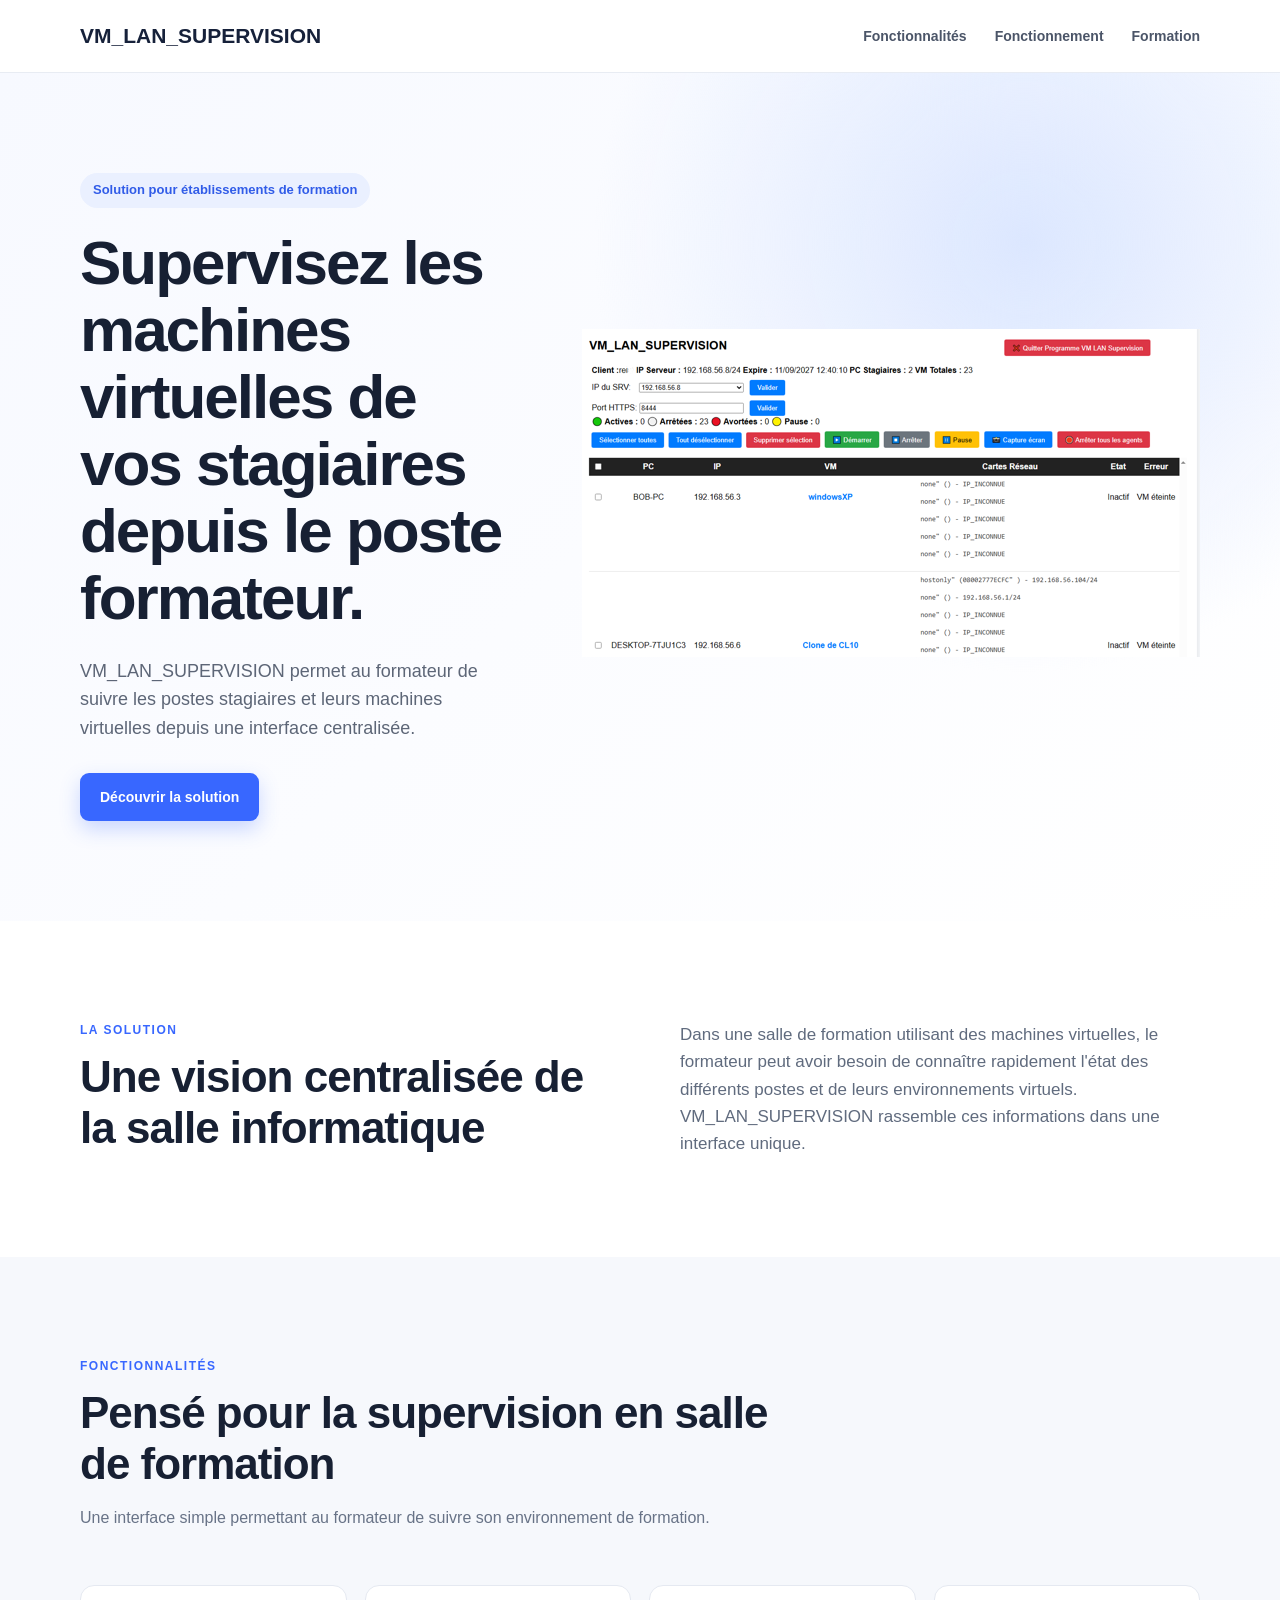
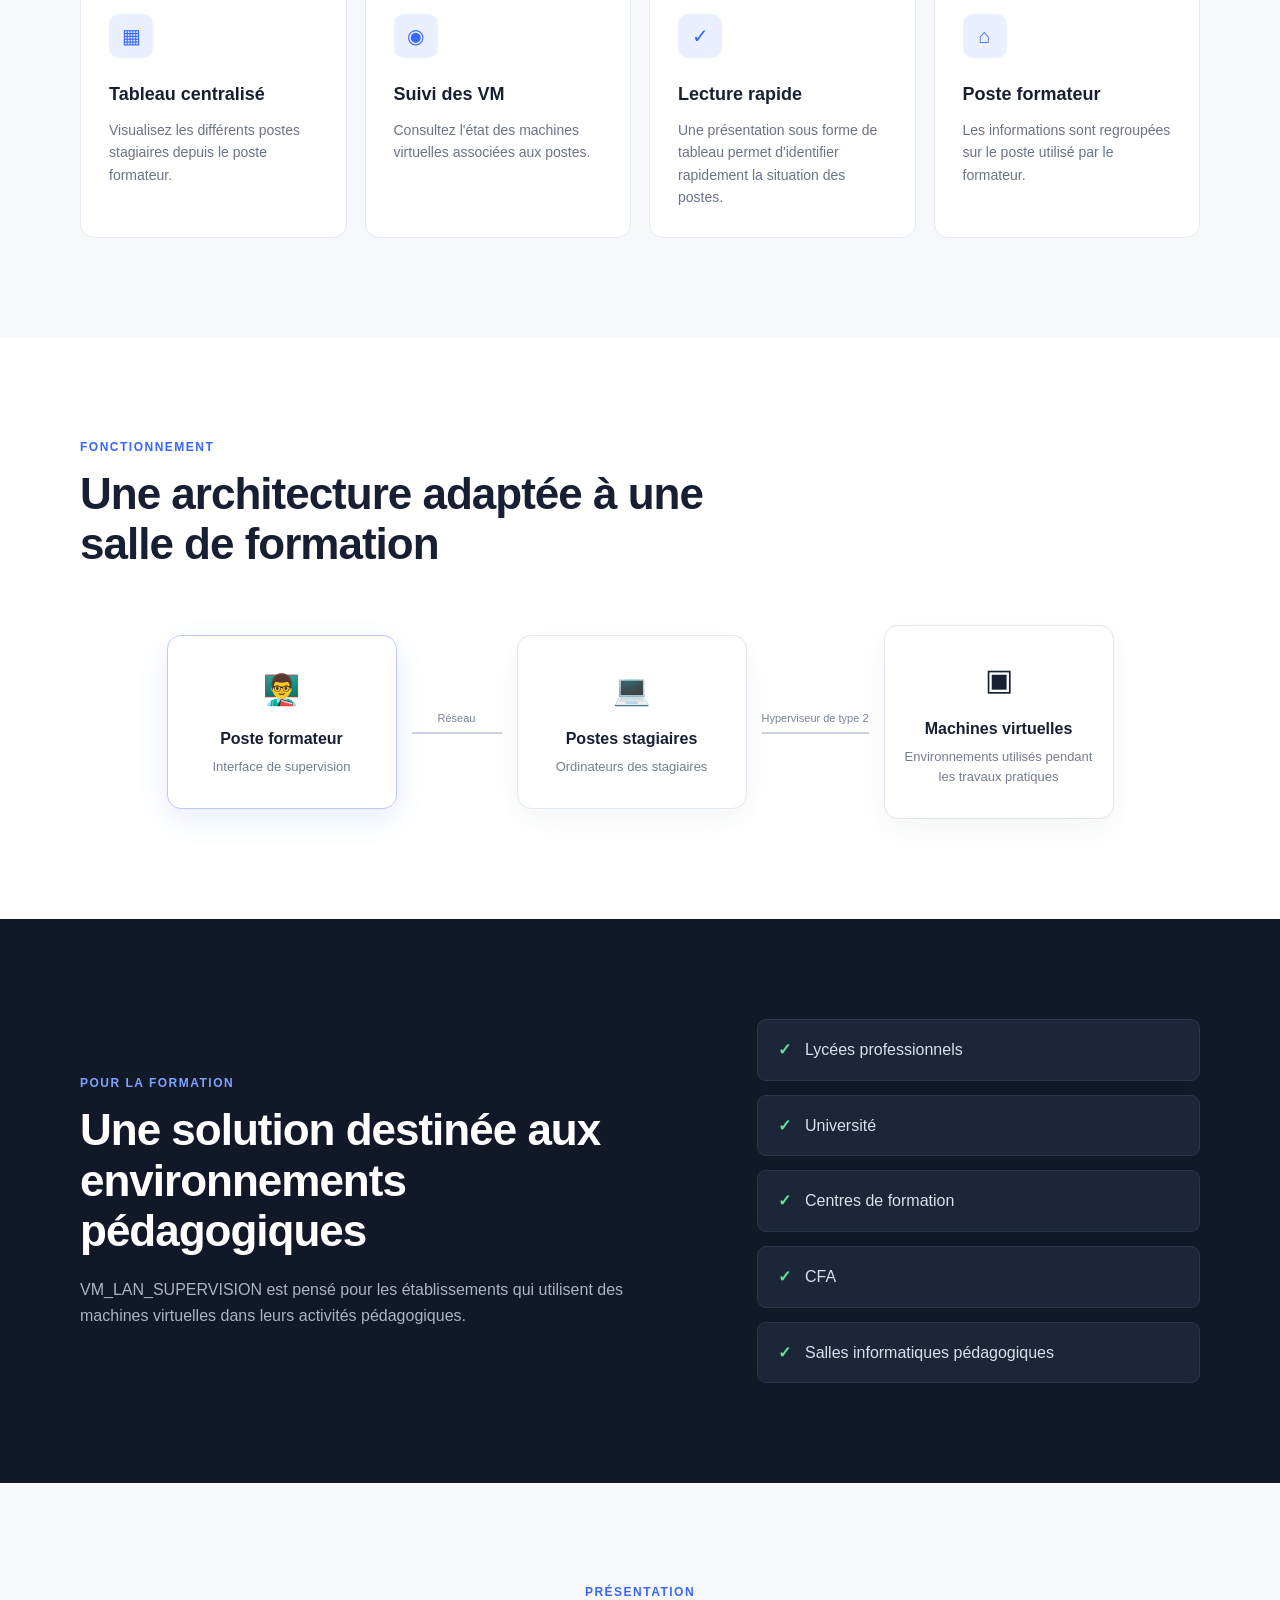
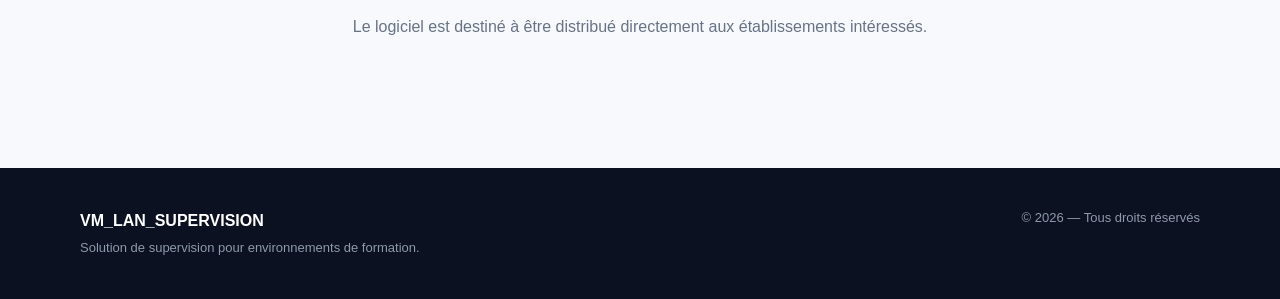
<file: index.html>
<!DOCTYPE html>
<html lang="fr">
<head>
    <meta charset="UTF-8">
    <meta name="viewport" content="width=device-width, initial-scale=1.0">

    <title>VM_LAN_SUPERVISION</title>

    <meta name="description"
          content="Solution de supervision des postes stagiaires et de leurs machines virtuelles depuis le poste formateur dans un Lan privée.">

    <link rel="stylesheet" href="style.css">
</head>

<body>

<header class="header">
    <div class="container nav">
        <div class="logo">
            VM_LAN_SUPERVISION <span></span>
        </div>

        <nav>
            <a href="#fonctionnalites">Fonctionnalités</a>
            <a href="#fonctionnement">Fonctionnement</a>
            <a href="#formation">Formation</a>
           <!-- <a href="#contact">Contact</a>-->
        </nav>
    </div>
</header>


<main>

    <!-- HERO -->

    <section class="hero">
        <div class="container hero-content">

            <div class="hero-text">
                <div class="badge">
                    Solution pour établissements de formation
                </div>

                <h1>
                    Supervisez les machines virtuelles
                    de vos stagiaires depuis le poste formateur.
                </h1>

                <p>
                    VM_LAN_SUPERVISION permet au formateur de suivre
                    les postes stagiaires et leurs machines virtuelles
                    depuis une interface centralisée.
                </p>

                <div class="buttons">
                    <a href="#fonctionnalites" class="button primary">
                        Découvrir la solution
                    </a>

                   <!-- <a href="#contact" class="button secondary">
                        Demander une présentation
                    </a>-->
                </div>
            </div>

            <div class="image"><img class="tableau" src='tab.png' alt='tableau de supervision'></div>

            <!-- <div class="dashboard-preview">

                <div class="dashboard-header">
                    <div>
                        <strong>Supervision</strong>
                        <small>Poste formateur</small>
                    </div>

                    <div class="status-online">
                        ● En ligne
                    </div>
                </div>


                <div class="student-grid">

                    <div class="student-card">
                        <div class="student-top">
                            <strong>Poste 01</strong>
                            <span class="online">●</span>
                        </div>

                        <p>Stagiaire 01</p>

                        <div class="vm">
                            <span>VM Formation</span>
                            <strong>Active</strong>
                        </div>
                    </div>


                    <div class="student-card">
                        <div class="student-top">
                            <strong>Poste 02</strong>
                            <span class="online">●</span>
                        </div>

                        <p>Stagiaire 02</p>

                        <div class="vm">
                            <span>VM Formation</span>
                            <strong>Active</strong>
                        </div>
                    </div>


                    <div class="student-card">
                        <div class="student-top">
                            <strong>Poste 03</strong>
                            <span class="offline">●</span>
                        </div>

                        <p>Stagiaire 03</p>

                        <div class="vm">
                            <span>VM Formation</span>
                            <strong>Arrêtée</strong>
                        </div>
                    </div>


                    <div class="student-card">
                        <div class="student-top">
                            <strong>Poste 04</strong>
                            <span class="online">●</span>
                        </div>

                        <p>Stagiaire 04</p>

                        <div class="vm">
                            <span>VM Formation</span>
                            <strong>Active</strong>
                        </div>
                    </div>

                </div>

            </div> -->

        </div>
    </section>


    <!-- PRESENTATION -->

    <section class="section">
        <div class="container intro">

            <div>
                <span class="section-label">La solution</span>

                <h2>
                    Une vision centralisée de la salle informatique
                </h2>
            </div>

            <p>
                Dans une salle de formation utilisant des machines virtuelles,
                le formateur peut avoir besoin de connaître rapidement l'état
                des différents postes et de leurs environnements virtuels.
                VM_LAN_SUPERVISION rassemble ces informations dans une
                interface unique.
            </p>

        </div>
    </section>


    <!-- FONCTIONNALITES -->

    <section id="fonctionnalites" class="section light">

        <div class="container">

            <div class="section-title">
                <span class="section-label">Fonctionnalités</span>

                <h2>
                    Pensé pour la supervision en salle de formation
                </h2>

                <p>
                    Une interface simple permettant au formateur de suivre
                    son environnement de formation.
                </p>
            </div>


            <div class="features">

                <article class="feature">
                    <div class="icon">▦</div>

                    <h3>
                        Tableau centralisé
                    </h3>

                    <p>
                        Visualisez les différents postes stagiaires
                        depuis le poste formateur.
                    </p>
                </article>


                <article class="feature">
                    <div class="icon">◉</div>

                    <h3>
                        Suivi des VM
                    </h3>

                    <p>
                        Consultez l'état des machines virtuelles
                        associées aux postes.
                    </p>
                </article>


                <article class="feature">
                    <div class="icon">✓</div>

                    <h3>
                        Lecture rapide
                    </h3>

                    <p>
                        Une présentation sous forme de tableau permet
                        d'identifier rapidement la situation des postes.
                    </p>
                </article>


                <article class="feature">
                    <div class="icon">⌂</div>

                    <h3>
                        Poste formateur
                    </h3>

                    <p>
                        Les informations sont regroupées sur le poste
                        utilisé par le formateur.
                    </p>
                </article>

            </div>

        </div>

    </section>


    <!-- FONCTIONNEMENT -->

    <section id="fonctionnement" class="section">

        <div class="container">

            <div class="section-title">
                <span class="section-label">Fonctionnement</span>

                <h2>
                    Une architecture adaptée à une salle de formation
                </h2>
            </div>


            <div class="architecture">

                <div class="architecture-box main-box">
                    <div class="architecture-icon">👨‍🏫</div>

                    <h3>Poste formateur</h3>

                    <p>
                        Interface de supervision
                    </p>
                </div>


                <div class="connection">
                    <span>Réseau</span>
                    <div></div>
                </div>


                <div class="architecture-box">

                    <div class="architecture-icon">💻</div>

                    <h3>Postes stagiaires</h3>

                    <p>
                        Ordinateurs des stagiaires
                    </p>

                </div>


                <div class="connection">
                    <span>Hyperviseur de type 2</span>
                    <div></div>
                </div>


                <div class="architecture-box">

                    <div class="architecture-icon">▣</div>

                    <h3>Machines virtuelles</h3>

                    <p>
                        Environnements utilisés pendant les travaux pratiques
                    </p>

                </div>

            </div>

        </div>

    </section>


    <!-- FORMATION -->

    <section id="formation" class="section dark">

        <div class="container formation">

            <div>
                <span class="section-label light-label">
                    Pour la formation
                </span>

                <h2>
                    Une solution destinée aux environnements pédagogiques
                </h2>

                <p>
                    VM_LAN_SUPERVISION est pensé pour les établissements
                    qui utilisent des machines virtuelles dans leurs
                    activités pédagogiques.
                </p>
            </div>


            <div class="formation-list">

                <div>
                    <strong>✓</strong>
                    Lycées professionnels
                </div>
                
				<div>
                    <strong>✓</strong>
                    Université
                </div>

                <div>
                    <strong>✓</strong>
                    Centres de formation
                </div>

                <div>
                    <strong>✓</strong>
                    CFA
                </div>

                <div>
                    <strong>✓</strong>
                    Salles informatiques pédagogiques
                </div>

            </div>

        </div>

    </section>


    <!-- CONTACT -->

    <section id="contact" class="section contact">

        <div class="container contact-box">

            <span class="section-label">
                Présentation
            </span>

          <!--  <h2>
                Vous souhaitez découvrir la solution ?
            </h2>-->

            <p>
                Le logiciel est destiné à être distribué directement
                aux établissements intéressés. <!--Contactez-nous pour
                obtenir davantage d'informations ou organiser une
                démonstration.-->
            </p>

            <!-- Remplace ton adresse ci-dessous -->

           <!-- <a class="button primary" href="mailto:contact@example.com">
                Nous contacter
            </a>-->

        </div>

    </section>

</main>


<footer>

    <div class="container footer-content">

        <div>
            <strong>VM_LAN_SUPERVISION</strong>

            <p>
                Solution de supervision pour environnements
                de formation.
            </p>
        </div>

        <div>
            © 2026 — Tous droits réservés
        </div>

    </div>

</footer>

</body>
</html>
</file>
<file: style.css>
* {
    margin: 0;
    padding: 0;
    box-sizing: border-box;
}

html {
    scroll-behavior: smooth;
}

body {
    font-family: Arial, Helvetica, sans-serif;
    color: #172033;
    background: #ffffff;
    line-height: 1.6;
}

.container {
    width: min(1120px, 92%);
    margin: auto;
}


/* HEADER */

.header {
    position: sticky;
    top: 0;
    z-index: 100;

    background: rgba(255, 255, 255, 0.95);
    backdrop-filter: blur(10px);

    border-bottom: 1px solid #e8ecf3;
}

.nav {
    min-height: 72px;

    display: flex;
    align-items: center;
    justify-content: space-between;
}

.logo {
    font-size: 21px;
    font-weight: 800;
    color: #16213a;
}

.logo span {
    color: #3867ff;
}

nav {
    display: flex;
    gap: 28px;
}

nav a {
    color: #4b5568;
    text-decoration: none;
    font-size: 14px;
    font-weight: 600;
}

nav a:hover {
    color: #3867ff;
}


/* HERO */

.hero {
    padding: 100px 0;

    background:
        radial-gradient(circle at 80% 20%, #dce7ff 0, transparent 35%),
        linear-gradient(135deg, #f7f9ff, #ffffff);
}

.hero-content {
    display: grid;
    grid-template-columns: 1fr 1fr;
    gap: 70px;

    align-items: center;
}

.badge {
    display: inline-block;

    padding: 7px 13px;
    margin-bottom: 22px;

    border-radius: 50px;

    color: #315ce8;
    background: #eaf0ff;

    font-size: 13px;
    font-weight: 700;
}

.hero h1 {
    font-size: clamp(38px, 5vw, 62px);
    line-height: 1.08;

    letter-spacing: -2px;

    margin-bottom: 25px;
}

.hero p {
    color: #5d6677;
    font-size: 18px;
    max-width: 620px;

    margin-bottom: 30px;
}

.buttons {
    display: flex;
    flex-wrap: wrap;
    gap: 12px;
}

.button {
    display: inline-block;

    padding: 13px 20px;

    border-radius: 9px;

    text-decoration: none;

    font-weight: 700;
    font-size: 14px;

    transition: 0.2s;
}

.button.primary {
    color: white;
    background: #3867ff;
    box-shadow: 0 8px 20px rgba(56, 103, 255, 0.25);
}

.button.primary:hover {
    background: #2854df;
    transform: translateY(-2px);
}

.button.secondary {
    color: #27334d;
    background: white;
    border: 1px solid #dfe4ed;
}

.button.secondary:hover {
    border-color: #3867ff;
}


/* DASHBOARD */

.dashboard-preview {
    padding: 22px;

    background: #111827;

    border-radius: 18px;

    box-shadow:
        0 30px 70px rgba(30, 45, 80, 0.25);

    transform: rotate(1deg);
}

.dashboard-header {
    display: flex;
    justify-content: space-between;
    align-items: center;

    color: white;

    margin-bottom: 20px;
}

.dashboard-header small {
    display: block;

    color: #8c98ad;

    margin-top: 3px;
}

.status-online {
    color: #5ee89c;

    font-size: 12px;
    font-weight: 700;
}

.student-grid {
    display: grid;
    grid-template-columns: 1fr 1fr;
    gap: 12px;
}

.student-card {
    padding: 15px;

    background: #1c2638;

    border: 1px solid #2d394d;

    border-radius: 10px;
}

.student-top {
    display: flex;
    justify-content: space-between;

    color: white;

    font-size: 14px;
}

.student-card p {
    color: #8490a4;

    font-size: 12px;

    margin: 3px 0 12px;
}

.online {
    color: #42d88a;
}

.offline {
    color: #ef6b78;
}

.vm {
    display: flex;
    justify-content: space-between;

    padding-top: 10px;

    border-top: 1px solid #303b4f;

    color: #aeb8c8;

    font-size: 11px;
}

.vm strong {
    color: #5ee89c;
}


/* SECTIONS */

.section {
    padding: 100px 0;
}

.section.light {
    background: #f6f8fc;
}

.section-label {
    display: block;

    margin-bottom: 12px;

    color: #3867ff;

    font-size: 12px;
    font-weight: 800;

    text-transform: uppercase;
    letter-spacing: 1.5px;
}

.section h2 {
    font-size: clamp(30px, 4vw, 44px);
    line-height: 1.15;

    letter-spacing: -1px;
}


/* INTRO */

.intro {
    display: grid;
    grid-template-columns: 1fr 1fr;

    gap: 80px;
}

.intro p {
    color: #606b7e;
    font-size: 17px;
}


/* SECTION TITLE */

.section-title {
    max-width: 700px;
    margin-bottom: 55px;
}

.section-title p {
    margin-top: 15px;

    color: #687387;
}


/* FEATURES */

.features {
    display: grid;
    grid-template-columns: repeat(4, 1fr);
    gap: 18px;
}

.feature {
    padding: 28px;

    background: white;

    border: 1px solid #e5e9f1;

    border-radius: 14px;

    transition: 0.2s;
}

.feature:hover {
    transform: translateY(-5px);

    box-shadow: 0 15px 35px rgba(20, 35, 70, 0.08);
}

.icon {
    width: 44px;
    height: 44px;

    display: flex;
    align-items: center;
    justify-content: center;

    margin-bottom: 22px;

    border-radius: 10px;

    background: #eaf0ff;
    color: #3867ff;

    font-size: 20px;
}

.feature h3 {
    margin-bottom: 10px;

    font-size: 18px;
}

.feature p {
    color: #697487;
    font-size: 14px;
}


/* ARCHITECTURE */

.architecture {
    display: flex;
    align-items: center;
    justify-content: center;

    gap: 15px;

    margin-top: 50px;
}

.architecture-box {
    width: 230px;

    padding: 30px 20px;

    text-align: center;

    background: white;

    border: 1px solid #e1e6ef;

    border-radius: 14px;

    box-shadow: 0 10px 30px rgba(30, 50, 90, 0.05);
}

.main-box {
    border-color: #b9c9ff;
    box-shadow: 0 10px 30px rgba(56, 103, 255, 0.12);
}

.architecture-icon {
    font-size: 30px;

    margin-bottom: 12px;
}

.architecture-box h3 {
    font-size: 16px;
}

.architecture-box p {
    color: #737e90;

    font-size: 13px;

    margin-top: 5px;
}

.connection {
    min-width: 90px;

    text-align: center;

    color: #7a8495;

    font-size: 11px;
}

.connection div {
    height: 2px;

    margin-top: 5px;

    background: #cbd3e1;
}


/* DARK SECTION */

.dark {
    color: white;

    background: #111827;
}

.light-label {
    color: #7ea0ff;
}

.formation {
    display: grid;
    grid-template-columns: 1.3fr 1fr;

    gap: 100px;

    align-items: center;
}

.formation h2 {
    margin-bottom: 20px;
}

.formation p {
    color: #aab4c5;
}

.formation-list {
    display: grid;
    gap: 14px;
}

.formation-list div {
    padding: 17px 20px;

    background: #1c2638;

    border: 1px solid #2b374b;

    border-radius: 9px;

    color: #d9dfeb;
}

.formation-list strong {
    margin-right: 10px;

    color: #62df9b;
}


/* CONTACT */

.contact {
    text-align: center;

    background: #f7f9fc;
}

.contact-box {
    max-width: 750px;
}

.contact h2 {
    margin-bottom: 18px;
}

.contact p {
    color: #687386;

    margin: 0 auto 28px;
}


/* FOOTER */

footer {
    padding: 40px 0;

    background: #0b1120;

    color: #8e99ab;

    font-size: 13px;
}

.footer-content {
    display: flex;
    justify-content: space-between;

    gap: 30px;
}

.footer-content strong {
    color: white;

    font-size: 16px;
}

.footer-content p {
    max-width: 450px;

    margin-top: 5px;
}


/* RESPONSIVE */

@media (max-width: 900px) {

    nav {
        display: none;
    }

    .hero-content,
    .intro,
    .formation {
        grid-template-columns: 1fr;
    }

    .features {
        grid-template-columns: 1fr 1fr;
    }

    .architecture {
        flex-direction: column;
    }

    .connection {
        width: 100%;
        transform: rotate(90deg);
    }

    .dashboard-preview {
        transform: none;
    }
}


@media (max-width: 550px) {

    .hero {
        padding: 70px 0;
    }

    .section {
        padding: 70px 0;
    }

    .features {
        grid-template-columns: 1fr;
    }

    .student-grid {
        grid-template-columns: 1fr;
    }

    .footer-content {
        flex-direction: column;
    }


    img {
      
     top:0;
	position: absolute;
	}
</file>
